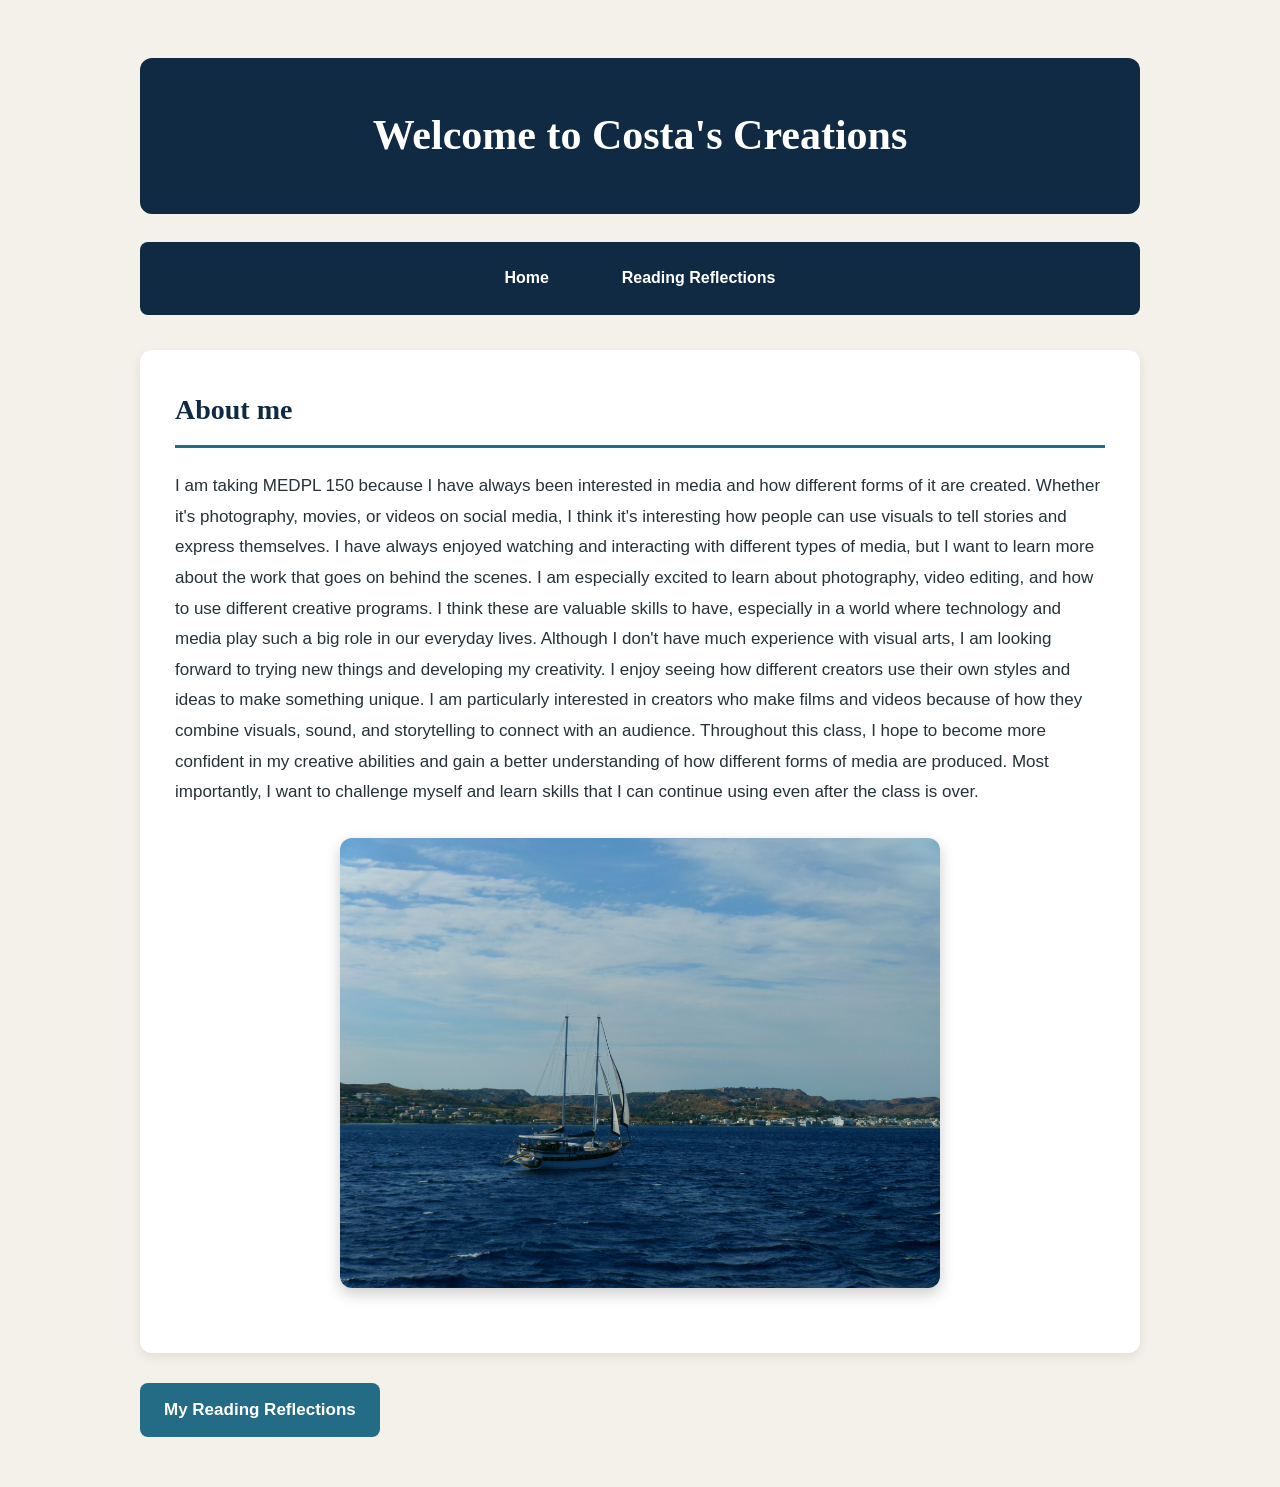
<file: index.html>
<!DOCTYPE html>
<html>

<head>

    <title>Costa's Creations</title>
    <link rel="stylesheet" href="style.css">
</head>
<body>
    <h1>Welcome to Costa's Creations</h1>
    <nav>
    <a href="index.html">Home</a>
    <a href="reading.html">Reading Reflections</a>
</nav>
<section>
    <h2>About me</h2>
    <p>I am taking MEDPL 150 because I have always been interested in media and how different forms of it are created. Whether it's photography, movies, or videos on social media, I think it's interesting how people can use visuals to tell stories and express themselves. I have always enjoyed watching and interacting with different types of media, but I want to learn more about the work that goes on behind the scenes. I am especially excited to learn about photography, video editing, and how to use different creative programs. I think these are valuable skills to have, especially in a world where technology and media play such a big role in our everyday lives. Although I don't have much experience with visual arts, I am looking forward to trying new things and developing my creativity. I enjoy seeing how different creators use their own styles and ideas to make something unique. I am particularly interested in creators who make films and videos because of how they combine visuals, sound, and storytelling to connect with an audience. Throughout this class, I hope to become more confident in my creative abilities and gain a better understanding of how different forms of media are produced. Most importantly, I want to challenge myself and learn skills that I can continue using even after the class is over.
</p>

<img src="100_0081.jpeg" alt="sailboat on the ocean" width="600">
</section>
</body>
</html>
<p>
     <a href="reading.html">My Reading Reflections</a>
</p>
</file>
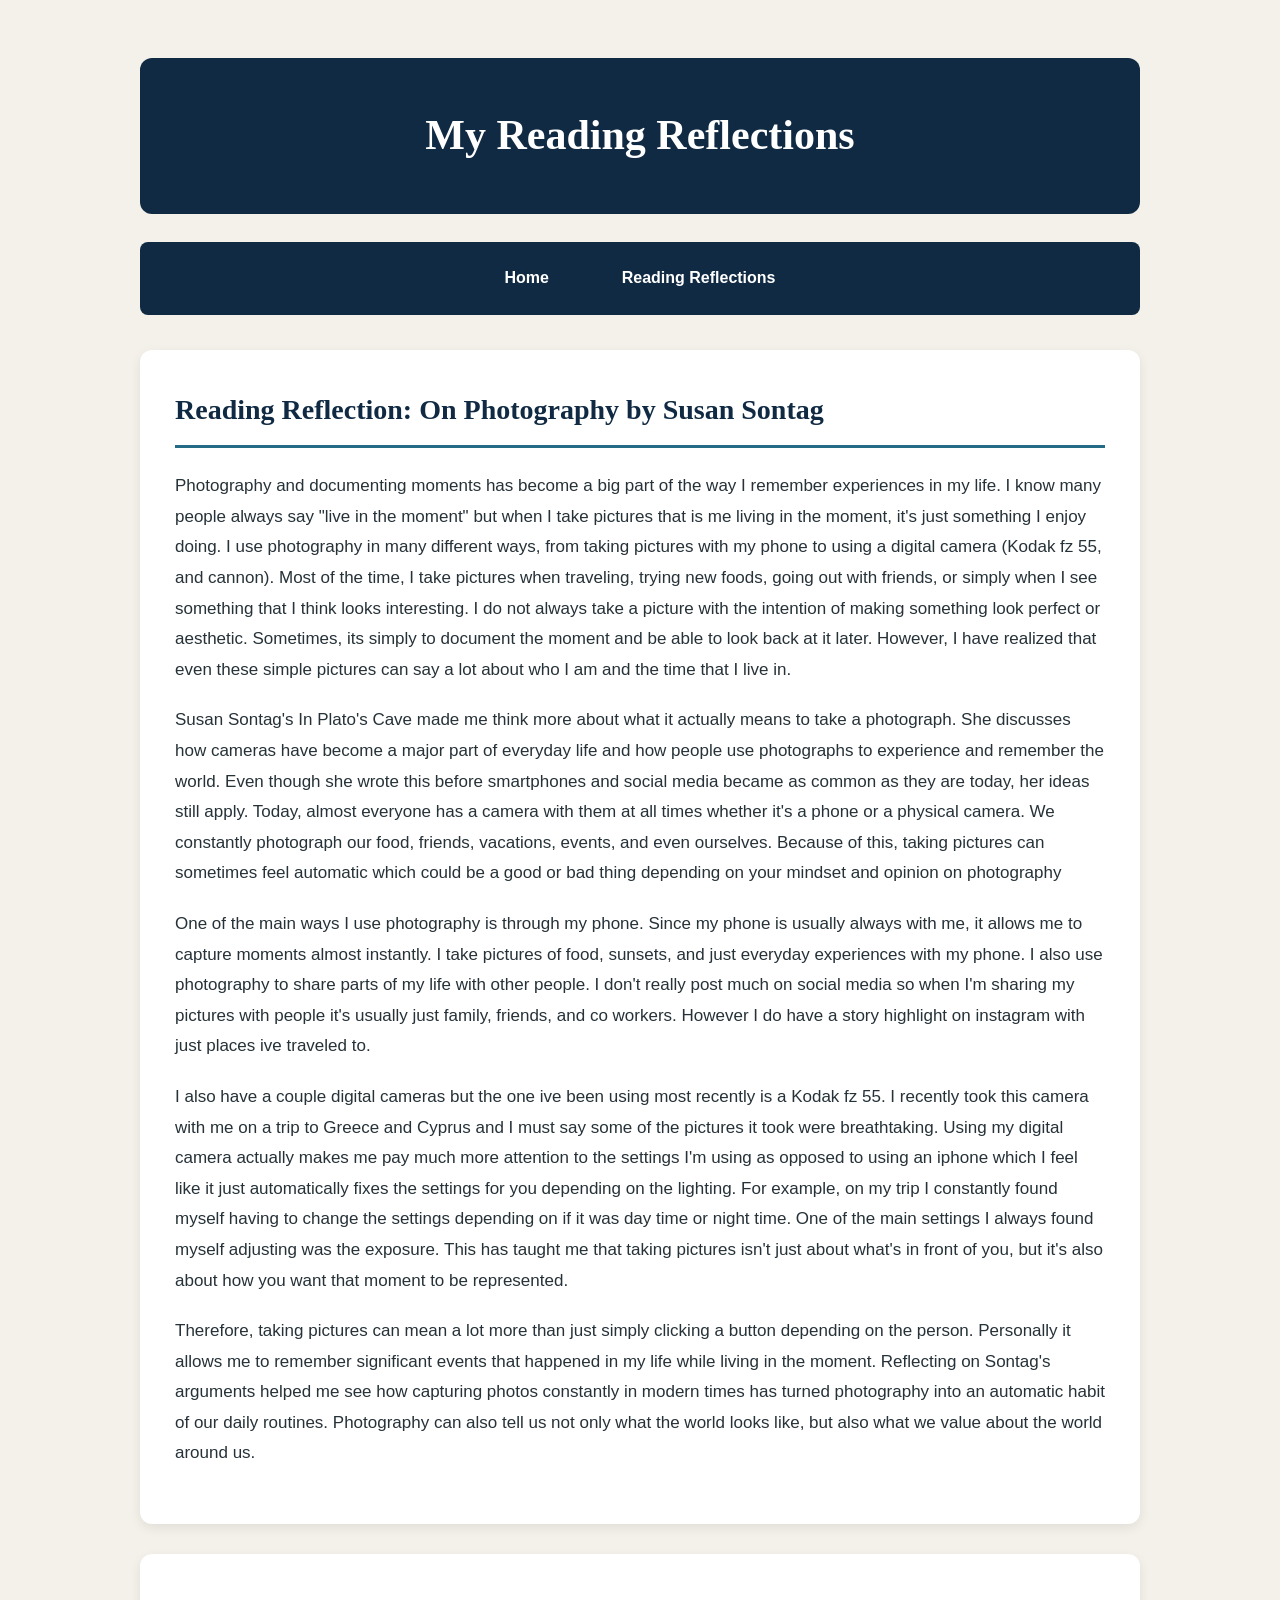
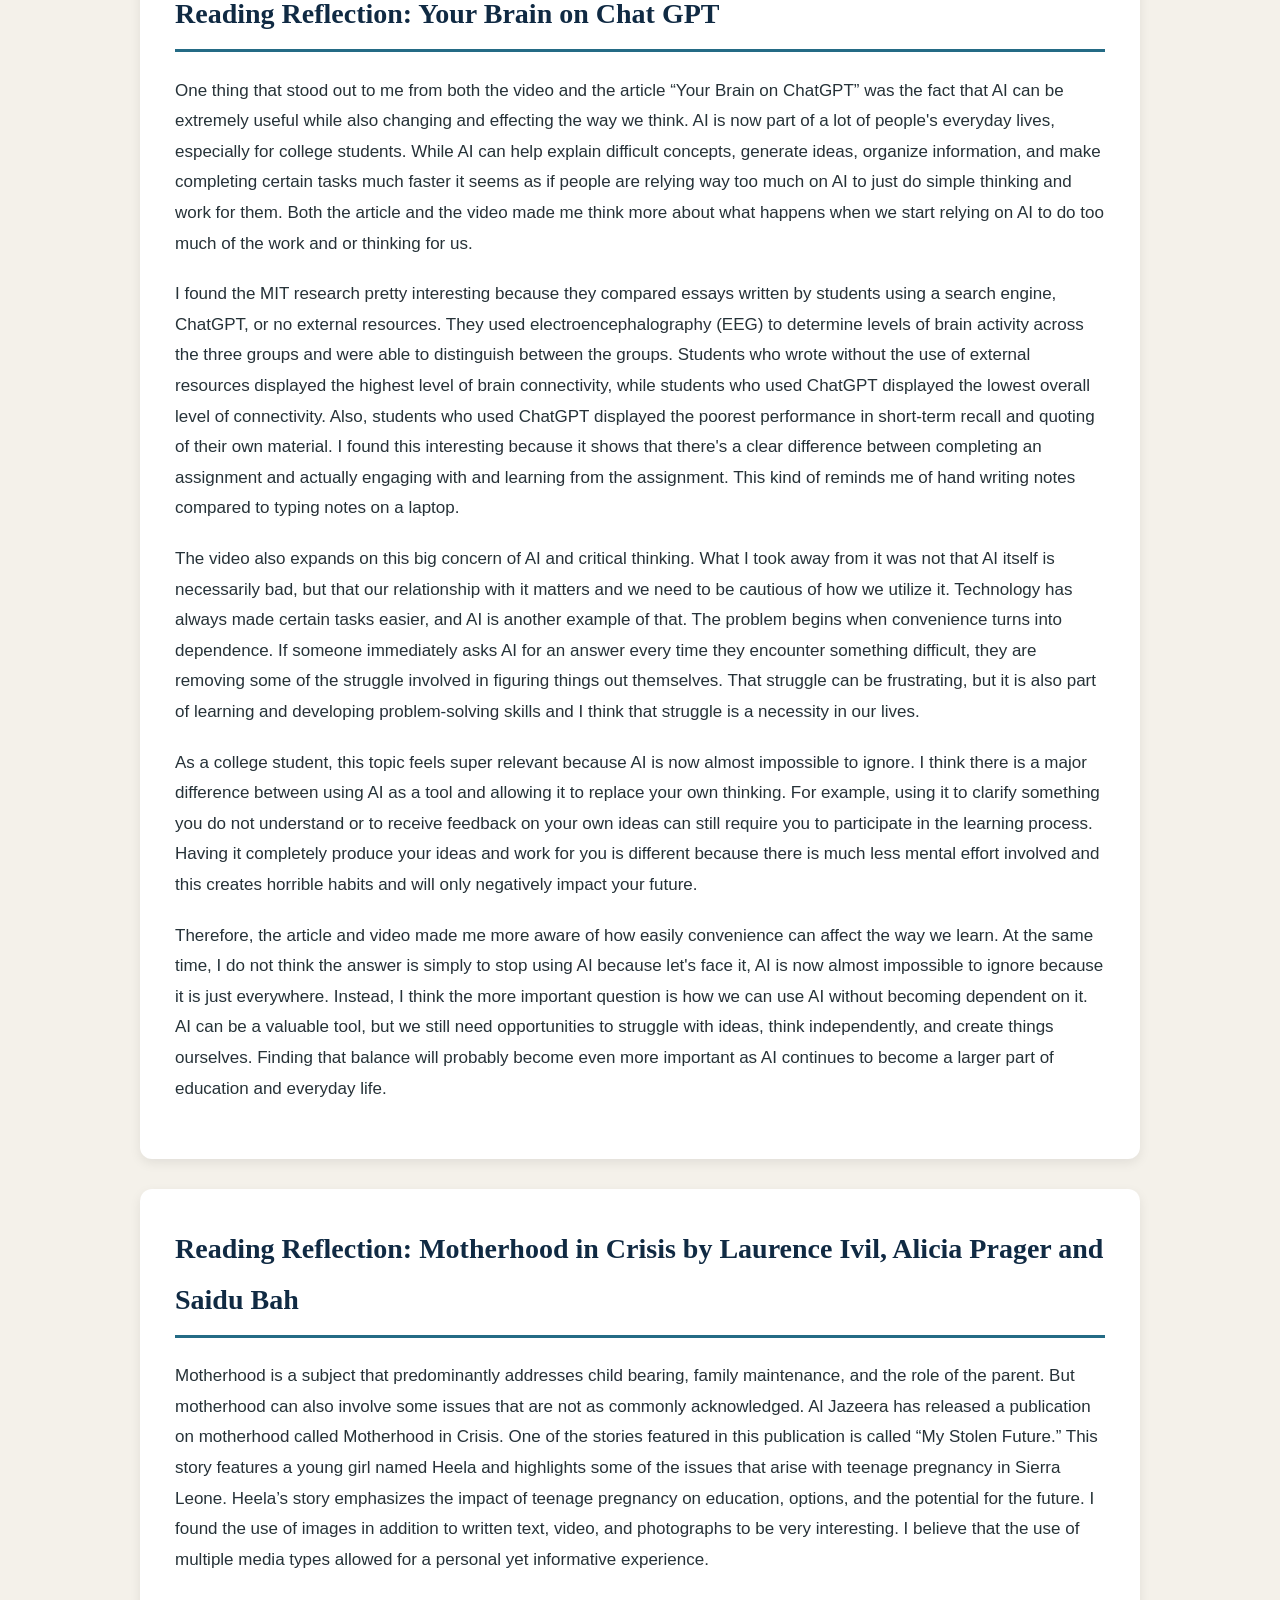
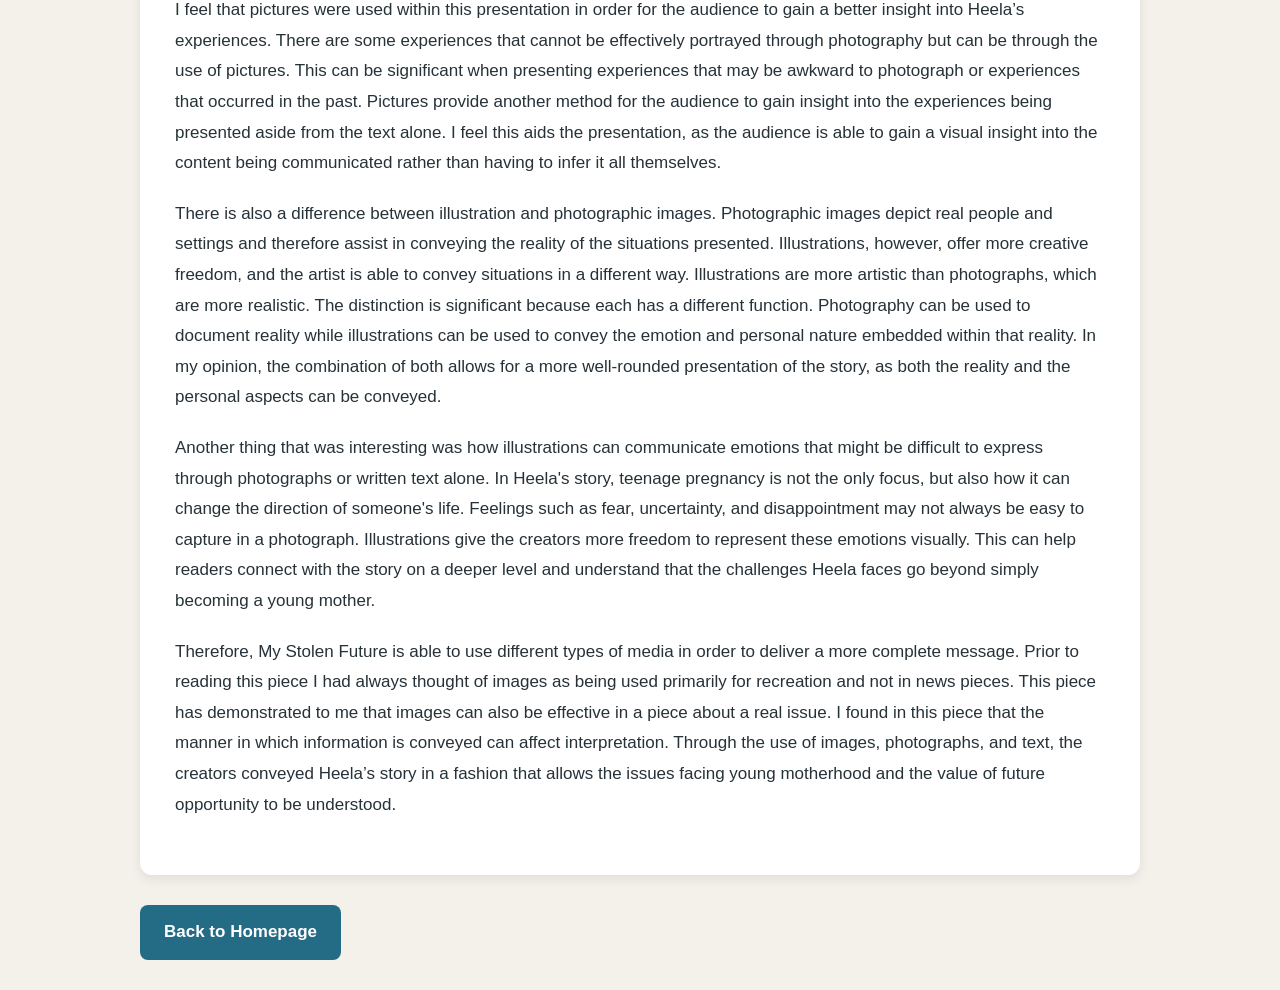
<file: reading.html>
<!DOCTYPE html>
<html>
<head>
    <title>Reading Reflections</title>
    <link rel="stylesheet" href="style.css">
</head>
<body>

    <h1>My Reading Reflections</h1>
    <nav>
    <a href="index.html">Home</a>
    <a href="reading.html">Reading Reflections</a>
</nav>
<section>
    <h2>Reading Reflection: On Photography by Susan Sontag</h2>
    <p>
   Photography and documenting moments has become a big part of the way I remember experiences in my life. I know many people always say "live in the moment" but when I take pictures that is me living in the moment, it's just something I enjoy doing. I use photography in many different ways, from taking pictures with my phone to using a digital camera (Kodak fz 55, and cannon). Most of the time, I take pictures when traveling, trying new foods, going out with friends, or simply when I see something that I think looks interesting. I do not always take a picture with the intention of making something look perfect or aesthetic. Sometimes, its simply to document the moment and be able to look back at it later. However, I have realized that even these simple pictures can say a lot about who I am and the time that I live in.
    </p>
    <p>Susan Sontag's In Plato's Cave made me think more about what it actually means to take a photograph. She discusses how cameras have become a major part of everyday life and how people use photographs to experience and remember the world. Even though she wrote this before smartphones and social media became as common as they are today, her ideas still apply. Today, almost everyone has a camera with them at all times whether it's a phone or a physical camera. We constantly photograph our food, friends, vacations, events, and even ourselves. Because of this, taking pictures can sometimes feel automatic which could be a good or bad thing depending on your mindset and opinion on photography 

</p>
<p> One of the main ways I use photography is through my phone. Since my phone is usually always with me, it allows me to capture moments almost instantly. I take pictures of food, sunsets, and just everyday experiences with my phone. I also use photography to share parts of my life with other people. I don't really post much on social media so when I'm sharing my pictures with people it's usually just family, friends, and co workers. However I do have a story highlight on instagram with just places ive traveled to.
</p>
<p>I also have a couple digital cameras but the one ive been using most recently is a Kodak fz 55. I recently took this camera with me on a trip to Greece and Cyprus and I must say some of the pictures it took were breathtaking. Using my digital camera actually makes me pay much more attention to the settings I'm using as opposed to using an iphone which I feel like it just automatically fixes the settings for you depending on the lighting. For example, on my trip I constantly found myself having to change the settings depending on if it was day time or night time. One of the main settings I always found myself adjusting was the exposure. This has taught me that taking pictures isn't just about what's in front of you, but it's also about how you want that moment to be represented. 
</p>
<p>Therefore, taking pictures can mean a lot more than just simply clicking a button depending on the person. Personally it allows me to remember significant events that happened in my life while living in the moment. Reflecting on Sontag's arguments helped me see how capturing photos constantly in modern times has turned photography into an automatic habit of our daily routines. Photography can also tell us not only what the world looks like, but also what we value about the world around us.
</p>

</section>

<section>   
<h2>Reading Reflection: Your Brain on Chat GPT</h2>
    <p>
   One thing that stood out to me from both the video and the article “Your Brain on ChatGPT” was the fact that AI can be extremely useful while also changing and effecting the way we think. AI is now part of a lot of people's everyday lives, especially for college students. While AI can help explain difficult concepts, generate ideas, organize information, and make completing certain tasks much faster it seems as if people are relying way too much on AI to just do simple thinking and work for them. Both the article and the video made me think more about what happens when we start relying on AI to do too much of the work and or thinking for us.
    </p>
    <p>I found the MIT research pretty interesting because they compared essays written by students using a search engine, ChatGPT, or no external resources. They used electroencephalography (EEG) to determine levels of brain activity across the three groups and were able to distinguish between the groups. Students who wrote without the use of external resources displayed the highest level of brain connectivity, while students who used ChatGPT displayed the lowest overall level of connectivity. Also, students who used ChatGPT displayed the poorest performance in short-term recall and quoting of their own material. I found this interesting because it shows that there's a clear difference between completing an assignment and actually engaging with and learning from the assignment. This kind of reminds me of hand writing notes compared to typing notes on a laptop.
</p>
<p>The video also expands on this big concern of AI and critical thinking. What I took away from it was not that AI itself is necessarily bad, but that our relationship with it matters and we need to be cautious of how we utilize it. Technology has always made certain tasks easier, and AI is another example of that. The problem begins when convenience turns into dependence. If someone immediately asks AI for an answer every time they encounter something difficult, they are removing some of the struggle involved in figuring things out themselves. That struggle can be frustrating, but it is also part of learning and developing problem-solving skills and I think that struggle is a necessity in our lives.  </p>
<p>As a college student, this topic feels super relevant because AI is now almost impossible to ignore. I think there is a major difference between using AI as a tool and allowing it to replace your own thinking. For example, using it to clarify something you do not understand or to receive feedback on your own ideas can still require you to participate in the learning process. Having it completely produce your ideas and work for you is different because there is much less mental effort involved and this creates horrible habits and will only negatively impact your future. 
</p>
<p>Therefore, the article and video made me more aware of how easily convenience can affect the way we learn. At the same time, I do not think the answer is simply to stop using AI because let's face it, AI is now almost impossible to ignore because it is just everywhere. Instead, I think the more important question is how we can use AI without becoming dependent on it. AI can be a valuable tool, but we still need opportunities to struggle with ideas, think independently, and create things ourselves. Finding that balance will probably become even more important as AI continues to become a larger part of education and everyday life.
</p>

</section>

<section>
    <h2>Reading Reflection: Motherhood in Crisis by Laurence Ivil, Alicia Prager and Saidu Bah</h2>
    <p>
Motherhood is a subject that predominantly addresses child bearing, family maintenance, and the role of the parent. But motherhood can also involve some issues that are not as commonly acknowledged. Al Jazeera has released a publication on motherhood called Motherhood in Crisis. One of the stories featured in this publication is called “My Stolen Future.” This story features a young girl named Heela and highlights some of the issues that arise with teenage pregnancy in Sierra Leone. Heela’s story emphasizes the impact of teenage pregnancy on education, options, and the potential for the future. I found the use of images in addition to written text, video, and photographs to be very interesting. I believe that the use of multiple media types allowed for a personal yet informative experience.    </p>
<p>I feel that pictures were used within this presentation in order for the audience to gain a better insight into Heela’s experiences. There are some experiences that cannot be effectively portrayed through photography but can be through the use of pictures. This can be significant when presenting experiences that may be awkward to photograph or experiences that occurred in the past. Pictures provide another method for the audience to gain insight into the experiences being presented aside from the text alone. I feel this aids the presentation, as the audience is able to gain a visual insight into the content being communicated rather than having to infer it all themselves.
</p>
<p>There is also a difference between illustration and photographic images. Photographic images depict real people and settings and therefore assist in conveying the reality of the situations presented. Illustrations, however, offer more creative freedom, and the artist is able to convey situations in a different way. Illustrations are more artistic than photographs, which are more realistic. The distinction is significant because each has a different function. Photography can be used to document reality while illustrations can be used to convey the emotion and personal nature embedded within that reality. In my opinion, the combination of both allows for a more well-rounded presentation of the story, as both the reality and the personal aspects can be conveyed.
</p>
<p>Another thing that was interesting was how illustrations can communicate emotions that might be difficult to express through photographs or written text alone. In Heela's story, teenage pregnancy is not the only focus, but also how it can change the direction of someone's life. Feelings such as fear, uncertainty, and disappointment may not always be easy to capture in a photograph. Illustrations give the creators more freedom to represent these emotions visually. This can help readers connect with the story on a deeper level and understand that the challenges Heela faces go beyond simply becoming a young mother.
</p>
<p>Therefore, My Stolen Future is able to use different types of media in order to deliver a more complete message. Prior to reading this piece I had always thought of images as being used primarily for recreation and not in news pieces. This piece has demonstrated to me that images can also be effective in a piece about a real issue. I found in this piece that the manner in which information is conveyed can affect interpretation. Through the use of images, photographs, and text, the creators conveyed Heela’s story in a fashion that allows the issues facing young motherhood and the value of future opportunity to be understood.
</p>
</section>

    <a href="index.html">Back to Homepage</a>

</body>
</html>
</file>
<file: style.css>
body {
    background-color: #f4f1ea;
    color: #263238;
    font-family: Arial, Helvetica, sans-serif;
    font-size: 17px;
    line-height: 1.8;
    max-width: 1000px;
    margin: 0 auto;
    padding: 30px;
}

h1 {
    background-color: #102a43;
    color: white;
    font-family: Georgia, serif;
    font-size: 42px;
    text-align: center;
    padding: 40px 20px;
    border-radius: 12px;
}

h2 {
    color: #102a43;
    font-family: Georgia, serif;
    font-size: 28px;
    border-bottom: 3px solid #246b85;
    padding-bottom: 10px;
    margin-top: 40px;
}

p {
    font-size: 17px;
    margin-bottom: 20px;
}

img {
    display: block;
    max-width: 100%;
    height: auto;
    margin: 30px auto;
    border-radius: 12px;
    box-shadow: 0 6px 15px rgba(0, 0, 0, 0.2);
}

a {
    display: inline-block;
    background-color: #246b85;
    color: white;
    text-decoration: none;
    font-weight: bold;
    padding: 12px 24px;
    border-radius: 8px;
}

a:hover {
    background-color: #102a43;
}
nav {
    background-color: #102a43;
    text-align: center;
    padding: 10px;
    border-radius: 8px;
    margin-bottom: 35px;
}

nav a {
    background-color: transparent;
    color: white;
    font-size: 16px;
    margin: 0 10px;
}

nav a:hover {
    background-color: #246b85;
}
section {
    background-color: white;
    padding: 35px;
    margin: 30px 0;
    border-radius: 12px;
    box-shadow: 0 4px 12px rgba(0, 0, 0, 0.08);
}

section h2 {
    margin-top: 0;
}
</file>
